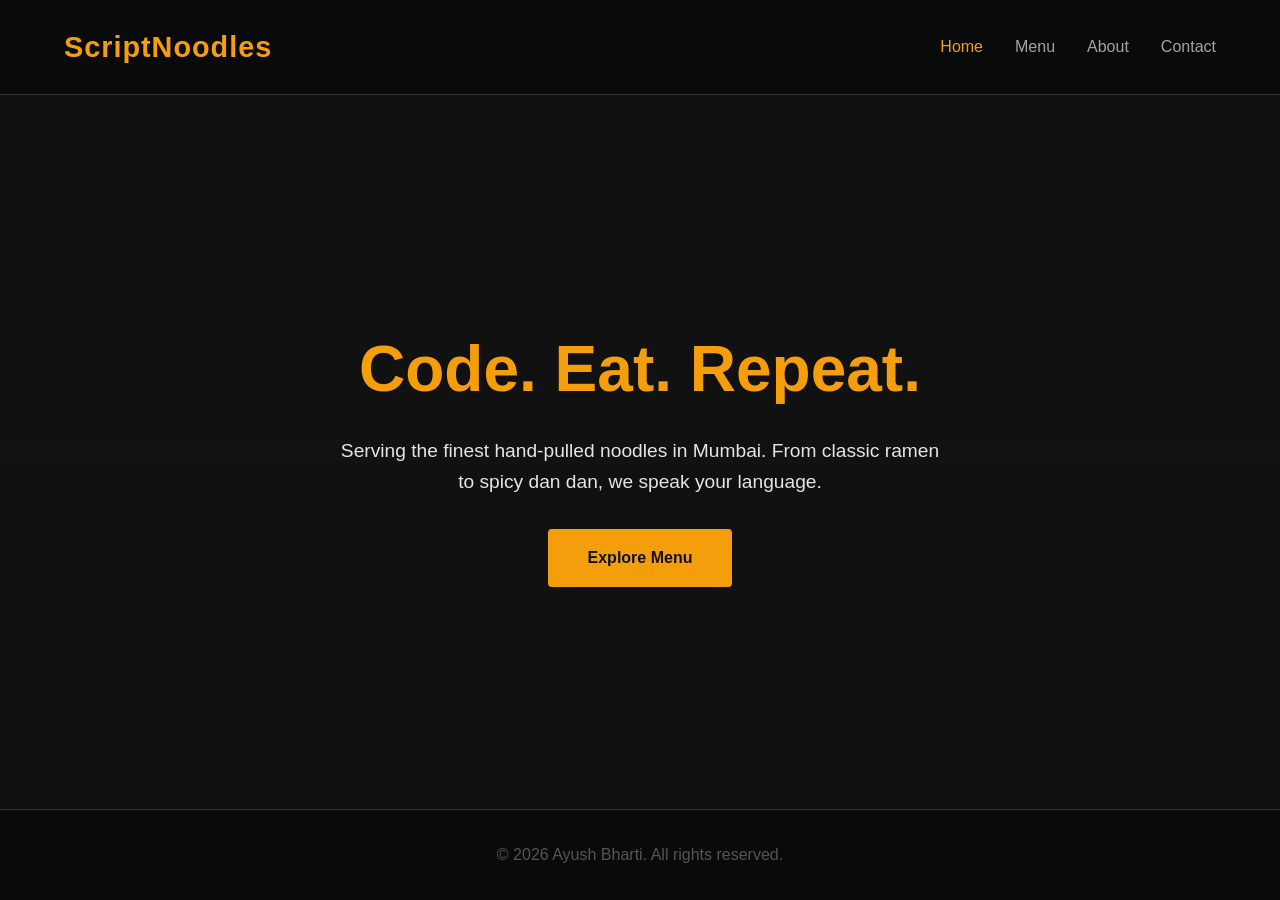
<file: index.html>
<!DOCTYPE html>
<html lang="en">
<head>
    <meta charset="UTF-8">
    <meta name="viewport" content="width=device-width, initial-scale=1.0">
    <title>ScriptNoodles | Home</title>
    <link rel="stylesheet" href="style.css">
</head>
<body>
    <nav class="navbar">
        <a href="index.html" class="logo">ScriptNoodles</a>
        <ul class="nav-links">
            <li><a href="index.html" class="active">Home</a></li>
            <li><a href="menu.html">Menu</a></li>
            <li><a href="about.html">About</a></li>
            <li><a href="contact.html">Contact</a></li>
        </ul>
        <div class="burger" id="burger-menu">
            <div class="line1"></div>
            <div class="line2"></div>
            <div class="line3"></div>
        </div>
    </nav>

    <header class="hero">
        <div class="hero-content">
            <h1>Code. Eat. Repeat.</h1>
            <p>Serving the finest hand-pulled noodles in Mumbai. From classic ramen to spicy dan dan, we speak your language.</p>
            <a href="menu.html" class="cta-btn">Explore Menu</a>
        </div>
    </header>

    <footer>
        <p>&copy; 2026 Ayush Bharti. All rights reserved.</p>
    </footer>

    <script src="script.js"></script>
</body>
</html>
</file>
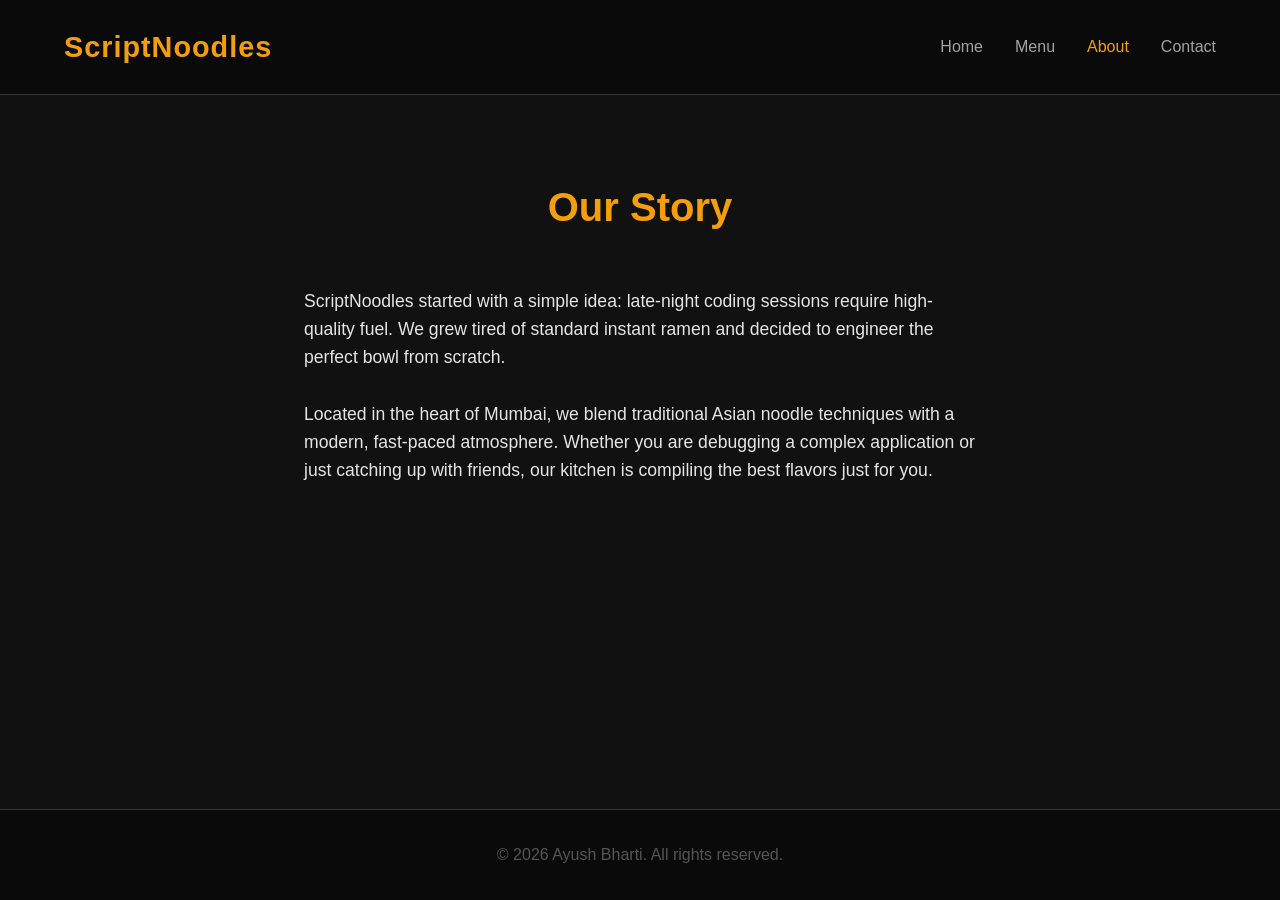
<file: about.html>
<!DOCTYPE html>
<html lang="en">
<head>
    <meta charset="UTF-8">
    <meta name="viewport" content="width=device-width, initial-scale=1.0">
    <title>ScriptNoodles | About</title>
    <link rel="stylesheet" href="style.css">
</head>
<body>
    <nav class="navbar">
        <a href="index.html" class="logo">ScriptNoodles</a>
        <ul class="nav-links">
            <li><a href="index.html">Home</a></li>
            <li><a href="menu.html">Menu</a></li>
            <li><a href="about.html" class="active">About</a></li>
            <li><a href="contact.html">Contact</a></li>
        </ul>
        <div class="burger" id="burger-menu">
            <div class="line1"></div>
            <div class="line2"></div>
            <div class="line3"></div>
        </div>
    </nav>

    <section class="page-section content-container">
        <h2>Our Story</h2>
        <p>ScriptNoodles started with a simple idea: late-night coding sessions require high-quality fuel. We grew tired of standard instant ramen and decided to engineer the perfect bowl from scratch.</p>
        <br>
        <p>Located in the heart of Mumbai, we blend traditional Asian noodle techniques with a modern, fast-paced atmosphere. Whether you are debugging a complex application or just catching up with friends, our kitchen is compiling the best flavors just for you.</p>
    </section>

    <footer>
        <p>&copy; 2026 Ayush Bharti. All rights reserved.</p>
    </footer>

    <script src="script.js"></script>
</body>
</html>
</file>
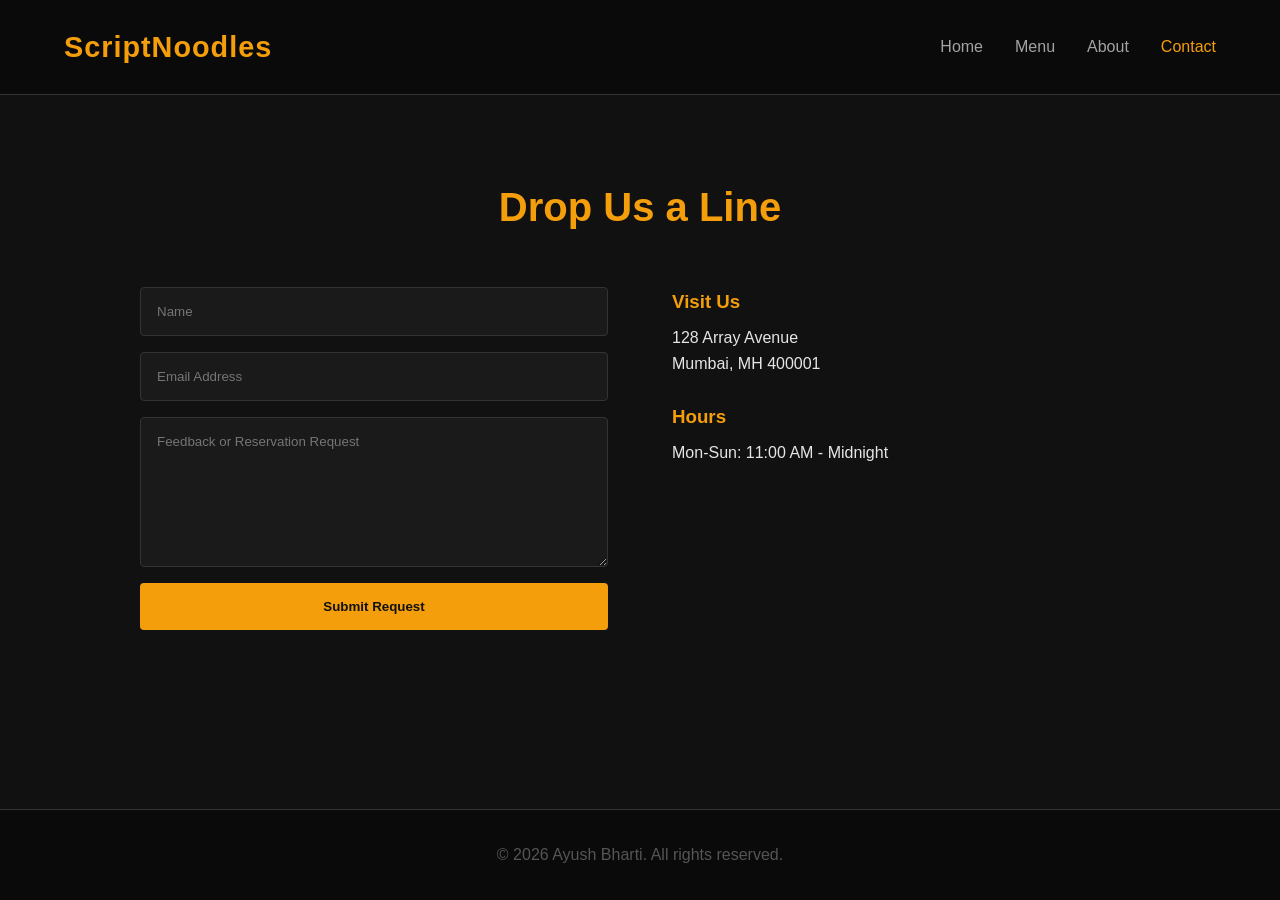
<file: contact.html>
<!DOCTYPE html>
<html lang="en">
<head>
    <meta charset="UTF-8">
    <meta name="viewport" content="width=device-width, initial-scale=1.0">
    <title>ScriptNoodles | Contact</title>
    <link rel="stylesheet" href="style.css">
</head>
<body>
    <nav class="navbar">
        <a href="index.html" class="logo">ScriptNoodles</a>
        <ul class="nav-links">
            <li><a href="index.html">Home</a></li>
            <li><a href="menu.html">Menu</a></li>
            <li><a href="about.html">About</a></li>
            <li><a href="contact.html" class="active">Contact</a></li>
        </ul>
        <div class="burger" id="burger-menu">
            <div class="line1"></div>
            <div class="line2"></div>
            <div class="line3"></div>
        </div>
    </nav>

    <section class="page-section">
        <h2>Drop Us a Line</h2>
        <div class="contact-wrapper">
            <form id="noodle-form">
                <input type="text" placeholder="Name" required>
                <input type="email" placeholder="Email Address" required>
                <textarea placeholder="Feedback or Reservation Request" required></textarea>
                <button type="submit">Submit Request</button>
                <div id="form-message"></div>
            </form>
            <div class="contact-info">
                <h3>Visit Us</h3>
                <p>128 Array Avenue</p>
                <p>Mumbai, MH 400001</p>
                <br>
                <h3>Hours</h3>
                <p>Mon-Sun: 11:00 AM - Midnight</p>
            </div>
        </div>
    </section>

    <footer>
        <p>&copy; 2026 Ayush Bharti. All rights reserved.</p>
    </footer>

    <script src="script.js"></script>
</body>
</html>
</file>
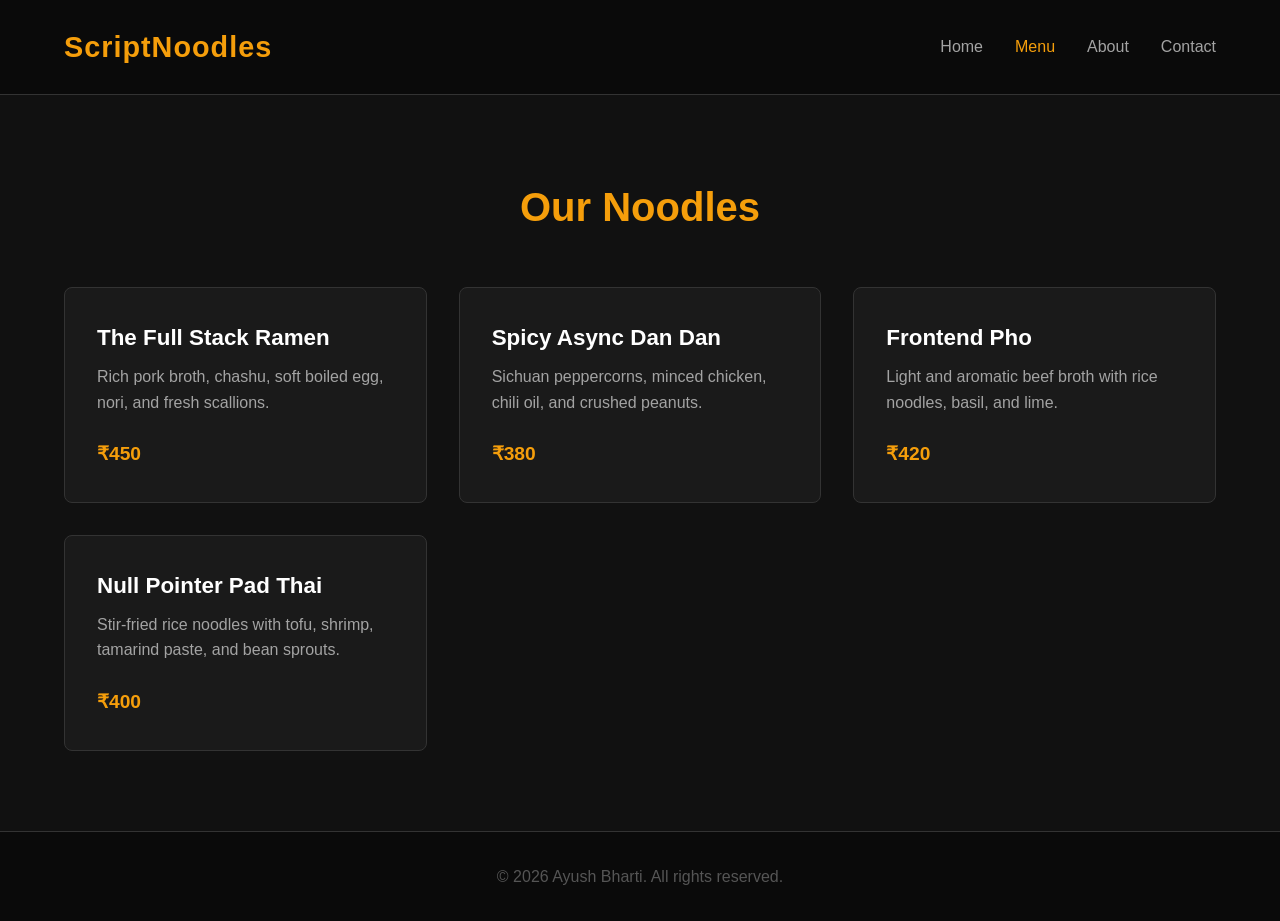
<file: menu.html>
<!DOCTYPE html>
<html lang="en">
<head>
    <meta charset="UTF-8">
    <meta name="viewport" content="width=device-width, initial-scale=1.0">
    <title>ScriptNoodles | Menu</title>
    <link rel="stylesheet" href="style.css">
</head>
<body>
    <nav class="navbar">
        <a href="index.html" class="logo">ScriptNoodles</a>
        <ul class="nav-links">
            <li><a href="index.html">Home</a></li>
            <li><a href="menu.html" class="active">Menu</a></li>
            <li><a href="about.html">About</a></li>
            <li><a href="contact.html">Contact</a></li>
        </ul>
        <div class="burger" id="burger-menu">
            <div class="line1"></div>
            <div class="line2"></div>
            <div class="line3"></div>
        </div>
    </nav>

    <section class="page-section">
        <h2>Our Noodles</h2>
        <div class="grid-container">
            <div class="item-card">
                <h3>The Full Stack Ramen</h3>
                <p>Rich pork broth, chashu, soft boiled egg, nori, and fresh scallions.</p>
                <span class="price">₹450</span>
            </div>
            <div class="item-card">
                <h3>Spicy Async Dan Dan</h3>
                <p>Sichuan peppercorns, minced chicken, chili oil, and crushed peanuts.</p>
                <span class="price">₹380</span>
            </div>
            <div class="item-card">
                <h3>Frontend Pho</h3>
                <p>Light and aromatic beef broth with rice noodles, basil, and lime.</p>
                <span class="price">₹420</span>
            </div>
            <div class="item-card">
                <h3>Null Pointer Pad Thai</h3>
                <p>Stir-fried rice noodles with tofu, shrimp, tamarind paste, and bean sprouts.</p>
                <span class="price">₹400</span>
            </div>
        </div>
    </section>

    <footer>
        <p>&copy; 2026 Ayush Bharti. All rights reserved.</p>
    </footer>

    <script src="script.js"></script>
</body>
</html>
</file>
<file: style.css>
* {
    margin: 0;
    padding: 0;
    box-sizing: border-box;
}

body {
    font-family: 'Segoe UI', Tahoma, Geneva, Verdana, sans-serif;
    background-color: #111111;
    color: #e5e5e5;
    line-height: 1.6;
    display: flex;
    flex-direction: column;
    min-height: 100vh;
}

.navbar {
    display: flex;
    justify-content: space-between;
    align-items: center;
    padding: 1.5rem 5%;
    background-color: #0a0a0a;
    border-bottom: 1px solid #333;
}

.logo {
    font-size: 1.8rem;
    font-weight: bold;
    color: #f59e0b;
    text-decoration: none;
    letter-spacing: 1px;
}

.nav-links {
    display: flex;
    list-style: none;
}

.nav-links li {
    margin-left: 2rem;
}

.nav-links a {
    color: #a3a3a3;
    text-decoration: none;
    font-size: 1rem;
    font-weight: 500;
    transition: color 0.3s;
}

.nav-links a:hover, .nav-links a.active {
    color: #f59e0b;
}

.burger {
    display: none;
    cursor: pointer;
}

.burger div {
    width: 25px;
    height: 3px;
    background-color: #e5e5e5;
    margin: 5px;
    transition: all 0.3s ease;
}

.hero {
    flex: 1;
    display: flex;
    align-items: center;
    justify-content: center;
    text-align: center;
    padding: 0 5%;
    background: linear-gradient(rgba(17, 17, 17, 0.8), rgba(17, 17, 17, 0.9)), url('https://images.unsplash.com/photo-1552611052-33e04de081de?auto=format&fit=crop&q=80&w=1000') center/cover;
}

.hero-content h1 {
    font-size: 4rem;
    color: #f59e0b;
    margin-bottom: 1rem;
}

.hero-content p {
    font-size: 1.2rem;
    max-width: 600px;
    margin: 0 auto 2rem auto;
}

.cta-btn {
    display: inline-block;
    padding: 1rem 2.5rem;
    background-color: #f59e0b;
    color: #111;
    text-decoration: none;
    font-weight: bold;
    border-radius: 4px;
    transition: background-color 0.3s;
}

.cta-btn:hover {
    background-color: #d97706;
}

.page-section {
    flex: 1;
    padding: 5rem 5%;
}

.page-section h2 {
    font-size: 2.5rem;
    color: #f59e0b;
    margin-bottom: 3rem;
    text-align: center;
}

.grid-container {
    display: grid;
    grid-template-columns: repeat(auto-fit, minmax(280px, 1fr));
    gap: 2rem;
    max-width: 1200px;
    margin: 0 auto;
}

.item-card {
    background-color: #1a1a1a;
    padding: 2rem;
    border-radius: 8px;
    border: 1px solid #333;
}

.item-card h3 {
    font-size: 1.4rem;
    margin-bottom: 0.5rem;
    color: #fff;
}

.item-card p {
    color: #a3a3a3;
    margin-bottom: 1.5rem;
}

.price {
    font-weight: bold;
    color: #f59e0b;
    font-size: 1.2rem;
}

.content-container {
    max-width: 800px;
    margin: 0 auto;
    font-size: 1.1rem;
}

.contact-wrapper {
    display: flex;
    flex-wrap: wrap;
    gap: 4rem;
    max-width: 1000px;
    margin: 0 auto;
}

form {
    flex: 1;
    min-width: 300px;
    display: flex;
    flex-direction: column;
}

input, textarea {
    background-color: #1a1a1a;
    border: 1px solid #333;
    color: #fff;
    padding: 1rem;
    margin-bottom: 1rem;
    border-radius: 4px;
    font-family: inherit;
}

textarea {
    min-height: 150px;
    resize: vertical;
}

input:focus, textarea:focus {
    outline: none;
    border-color: #f59e0b;
}

button {
    padding: 1rem;
    background-color: #f59e0b;
    color: #111;
    border: none;
    font-weight: bold;
    border-radius: 4px;
    cursor: pointer;
    transition: background-color 0.3s;
}

button:hover {
    background-color: #d97706;
}

.contact-info {
    flex: 1;
    min-width: 300px;
}

.contact-info h3 {
    color: #f59e0b;
    margin-bottom: 0.5rem;
}

#form-message {
    margin-top: 1rem;
    color: #10b981;
}

footer {
    text-align: center;
    padding: 2rem;
    background-color: #0a0a0a;
    border-top: 1px solid #333;
    color: #555;
}

@media screen and (max-width: 768px) {
    .nav-links {
        position: absolute;
        right: 0;
        top: 73px;
        background-color: #0a0a0a;
        display: flex;
        flex-direction: column;
        align-items: center;
        width: 100%;
        transform: translateY(-150%);
        transition: transform 0.3s ease-in;
        padding: 2rem 0;
        border-bottom: 1px solid #333;
    }

    .nav-links.nav-active {
        transform: translateY(0%);
    }

    .nav-links li {
        margin: 1.5rem 0;
    }

    .burger {
        display: block;
    }

    .hero-content h1 {
        font-size: 2.5rem;
    }
}
</file>
